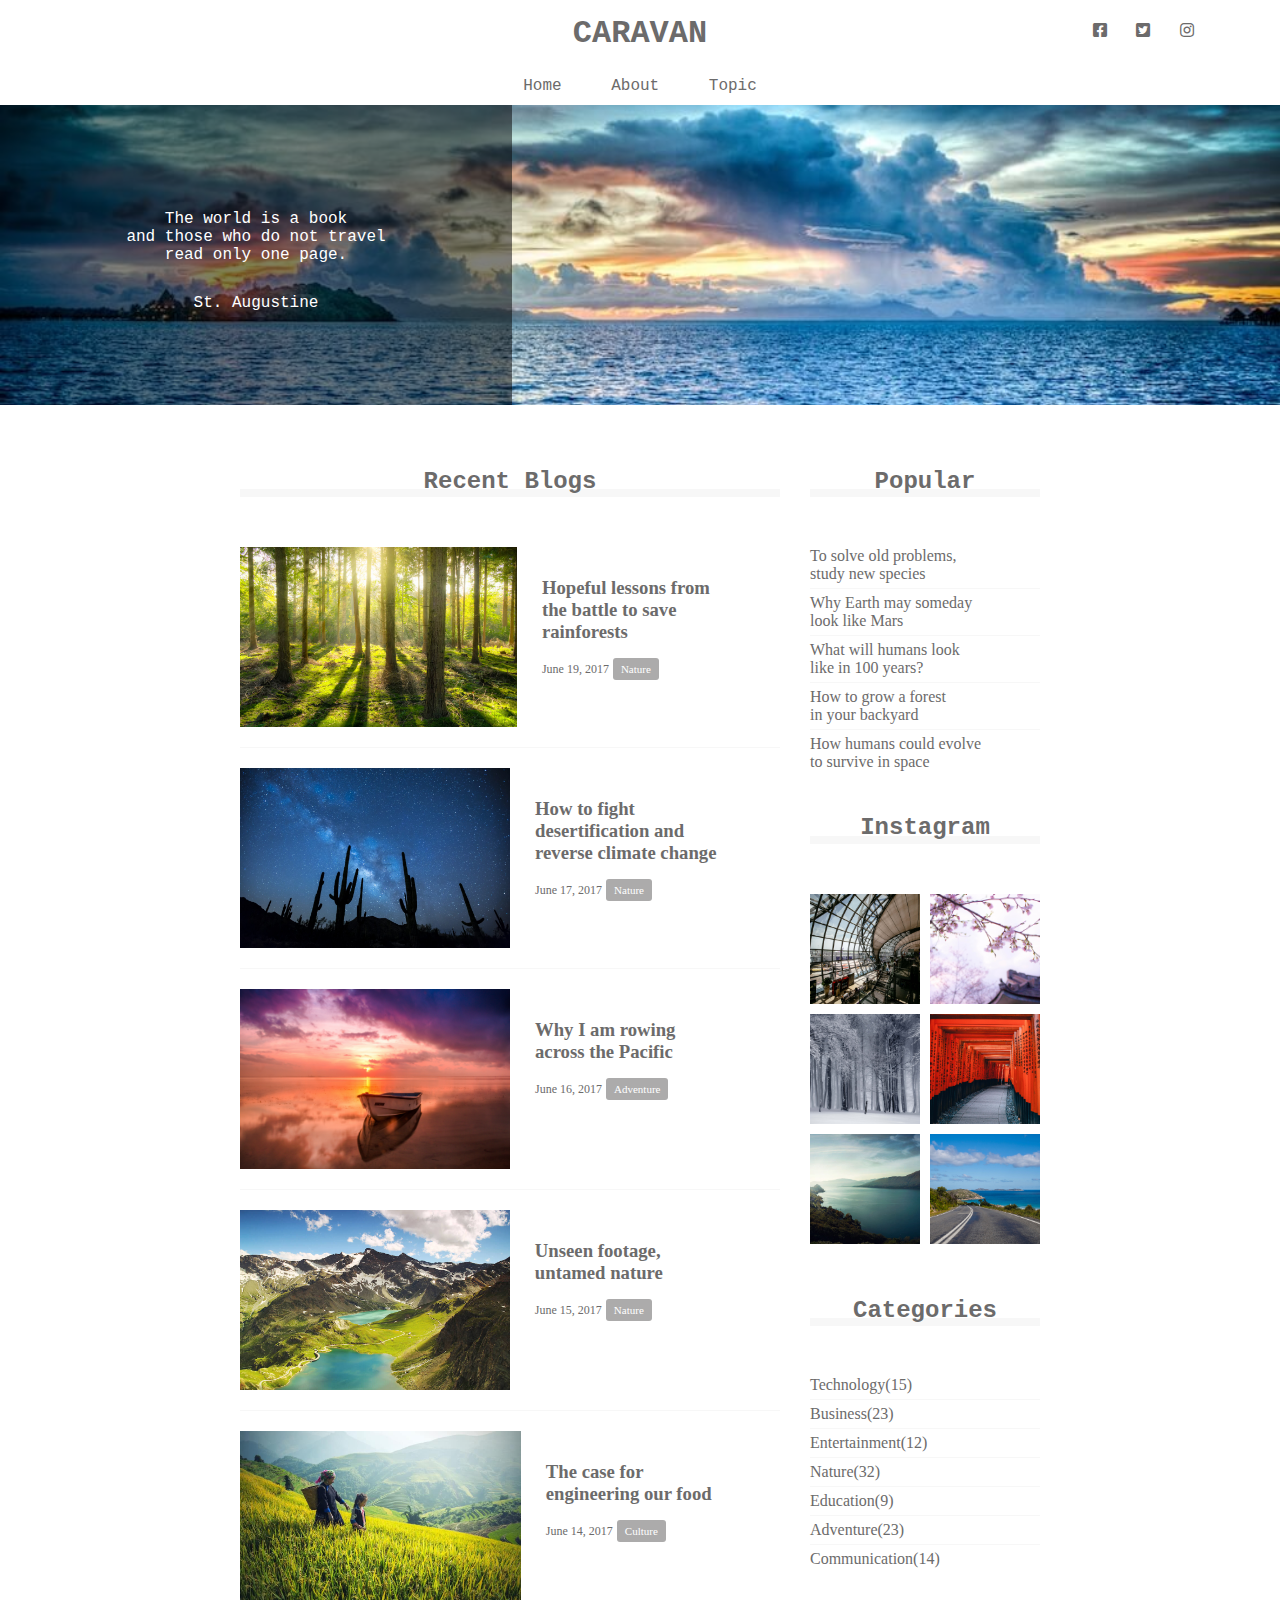
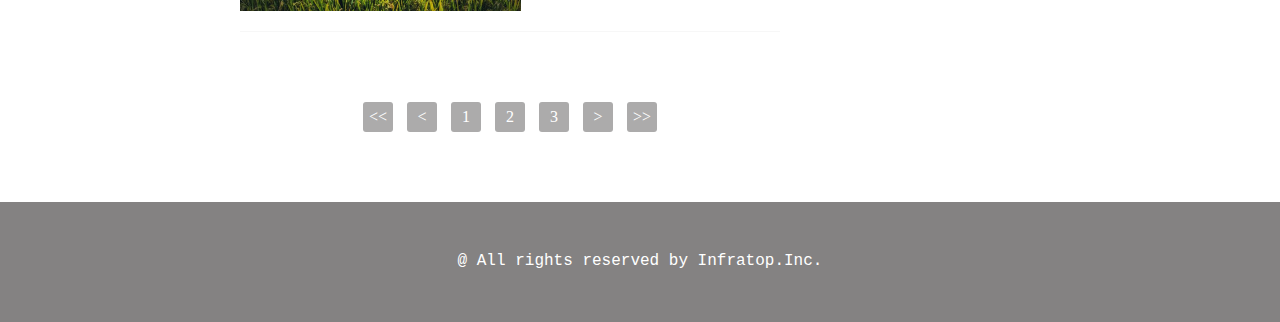
<file: caravan/index.html>
<!DOCTYPE html>
<html>
<head>
	<meta charset="UTF-8">
	<link rel="stylesheet" href="https://use.fontawesome.com/releases/v5.0.13/css/all.css" >
	<!-- CSSファイルの読み込み -->
	<link rel="stylesheet" href="style.css">
	<title>CARAVAN</title>
</head>
<body>
<!-- header -->
<header>
	<h1 class="headline">
		<a href="index.html">CARAVAN</a>
	</h1>
	<div class="social">
		<i class="fab fa-facebook-square"></i>
        <i class="fab fa-twitter-square"></i>
        <i class="fab fa-instagram"></i>
	</div>
</header>
<nav>
	<ul class="nav-list">
	  <li class="nav-list-item">
	  	<a href="index.html">Home</a>
	  </li>
	  <li class="nav-list-item">About</li>
	  <li class="nav-list-item">Topic</li>
	</ul>
</nav>
<!-- main-visual用のdiv -->
  <div class="main-visual">
    <div class="main-visual-content">
    	<!-- pタグと文字を追加 -->
    	<p class="main-visual-text">
    		The world is a book<br>
    		and those who do not travel<br>
    		read only one page.
    	</p>
    	<p class="main-visual-name">
    		St. Augustine
    	</p>
    </div>
  </div>
<!-- main用のdiv -->
  <main class="clearfix">
  	<section class="blog">
  		<h2 class="blog-headline">Recent Blogs</h2>
  		  <div class="blog-box">
  		    <div class="blog-item clearfix">
  			  <img class="blog-image" src="img/forest.jpg">
  			  <section class="blog-text">
  				<h3 class="blog-text-headline">
  					<a href="single.html">
  						Hopeful lessons from<br>
  						the battle to save<br>
  						rainforests
  					</a>
  				</h3>
  				<p class="blog-date">June 19, 2017</p>
  				<span class="category">Nature</span>
  			  </section>
  		    </div>
  		    <div class="blog-item clearfix">
  			  <img class="blog-image" src="img/desert.jpg">
  			  <section class="blog-text">
  				<h3 class="blog-text-headline">
  					<a href="single.html">
  						How to fight<br>
  						desertification and<br>
  						reverse climate change
  					</a>
  				</h3>
  				<p class="blog-date">June 17, 2017</p>
  				<span class="category">Nature</span>
  			  </section>
  		    </div>
  		    <div class="blog-item clearfix">
  			  <img class="blog-image" src="img/sunset.jpg">
  			  <section class="blog-text">
  				<h3 class="blog-text-headline">
  					<a href="single.html">
  						Why I am rowing<br>
  						across the Pacific
  					</a>
  				</h3>
  				<p class="blog-date">June 16, 2017</p>
  				<span class="category">Adventure</span>
  			  </section>
  		    </div>
  		    <div class="blog-item clearfix">
  			  <img class="blog-image" src="img/italy.jpg">
  			  <section class="blog-text">
  				<h3 class="blog-text-headline">
  					<a href="single.html">
  						Unseen footage,<br>
  						untamed nature
  					</a>
  				</h3>
  				<p class="blog-date">June 15, 2017</p>
  				<span class="category">Nature</span>
  			  </section>
  		    </div>
  		    <div class="blog-item clearfix">
  			  <img class="blog-image" src="img/asia.jpg">
  			  <section class="blog-text">
  				<h3 class="blog-text-headline">
  					<a href="single.html">
  						The case for<br>
  						engineering our food
  					</a>
  				</h3>
  				<p class="blog-date">June 14, 2017</p>
  				<span class="category">Culture</span>
  			  </section>
  		    </div>
  		  </div>

  		  <div class="pagination">
  		  	<p><<</p>
  		  	<p><</p>
  		  	<p>1</p>
  		  	<p>2</p>
  		  	<p>3</p>
  		  	<p>></p>
  		  	<p>>></p>
  		  </div>

  	</section>
  	<div class="sidebar">
      <section class="popular">
        <h2 class="sidebar-headline">Popular</h2>
        <div class="sidebar-contents">
          <p class="popular-text">To solve old problems,<br>study new species</p>
          <p class="popular-text">Why Earth may someday<br>look like Mars</p>
          <p class="popular-text">What will humans look<br>like in 100 years?</p>
          <p class="popular-text">How to grow a forest<br>in your backyard</p>
          <p class="popular-text">How humans could evolve<br>to survive in space</p>
        </div>
      </section>
      <section class="instagram">
        <h2 class="instagram-headline">Instagram</h2>
        <div class="sidebar-contents clearfix">
          <div class="instagram-box"></div>
          <div class="instagram-box"></div>
          <div class="instagram-box"></div>
          <div class="instagram-box"></div>
          <div class="instagram-box"></div>
          <div class="instagram-box"></div>
        </div>
      </section>
      <section class="categories">
        <h2 class="categories-headline">Categories</h2>
        <div class="sidebar-contents">
          <p class="categories-text">Technology(15)</p>
          <p class="categories-text">Business(23)</p>
          <p class="categories-text">Entertainment(12)</p>
          <p class="categories-text">Nature(32)</p>
          <p class="categories-text">Education(9)</p>
          <p class="categories-text">Adventure(23)</p>
          <p class="categories-text">Communication(14)</p>
        </div>
      </section>
    </div>
  </main>
<!-- footer -->
<footer>
	<p class="footer-text"> @ All rights reserved by Infratop.Inc.</p>
</footer>
</body>
</html>
</file>
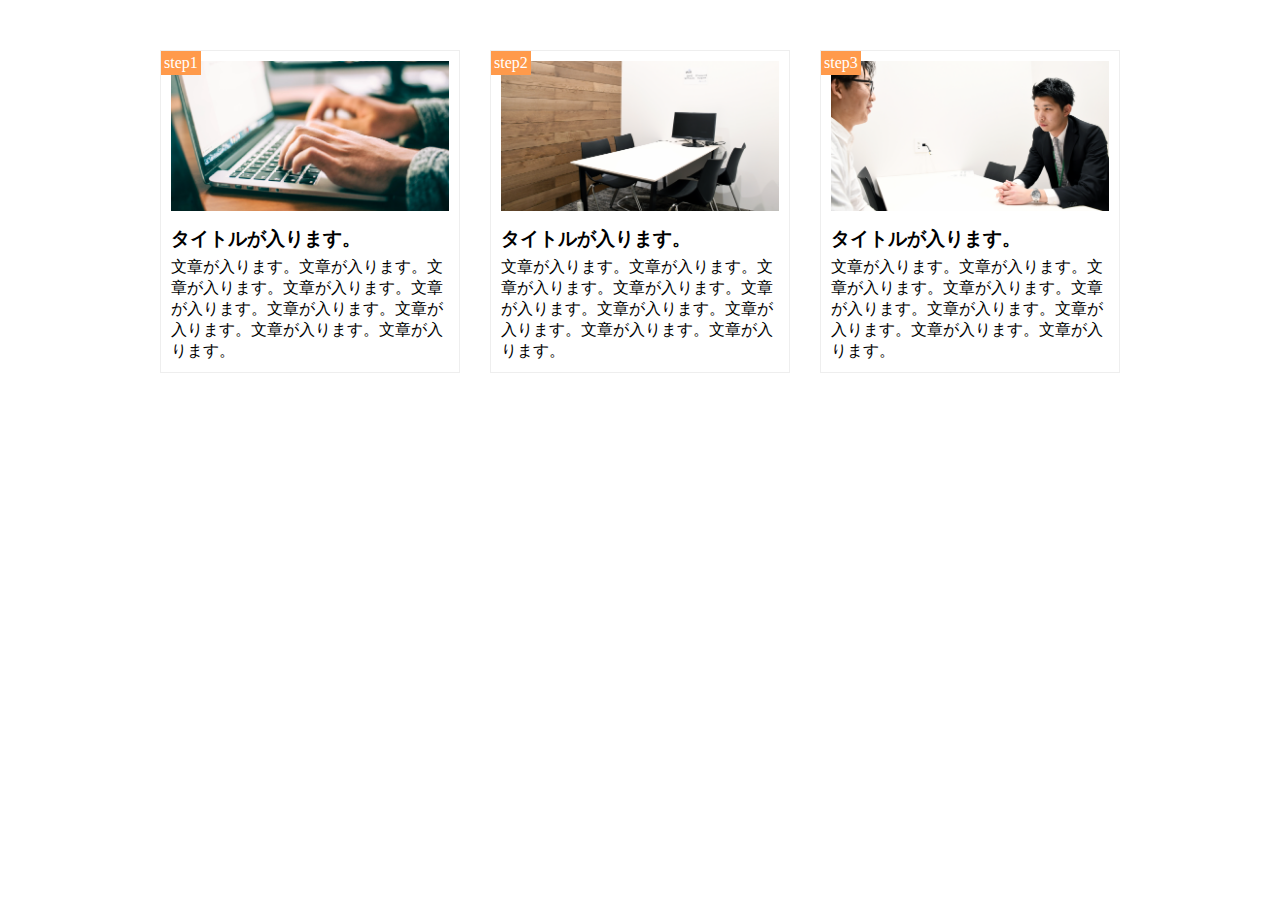
<file: exercise/index.html>
<!DOCTYPE html>
<html>
<head>
	<meta charaset="UTF-8">
	<link rel="stylesheet" href="style.css">
	<title>exercise</title>
</head>
<body>
	<main class="clearfix">
		<section class="colum1">
			<div class="colum1-image"></div>
			<span class="step">step1</span>
			<h3 class="title">タイトルが入ります。</h3>
			<p>文章が入ります。文章が入ります。文章が入ります。文章が入ります。文章が入ります。文章が入ります。文章が入ります。文章が入ります。文章が入ります。</p>
		</section>

		<section class="colum1">
			<div class="colum2-image"></div>
			<span class="step">step2</span>
			<h3 class="title">タイトルが入ります。</h3>
			<p>文章が入ります。文章が入ります。文章が入ります。文章が入ります。文章が入ります。文章が入ります。文章が入ります。文章が入ります。文章が入ります。</p>
		</section>

		<section class="colum1">
			<div class="colum3-image"></div>
			<span class="step">step3</span>
			<h3 class="title">タイトルが入ります。</h3>
			<p>文章が入ります。文章が入ります。文章が入ります。文章が入ります。文章が入ります。文章が入ります。文章が入ります。文章が入ります。文章が入ります。</p>
		</section>

	</main>
</body>
</html>
</file>
<file: caravan/style.css>
/*ブラウザがそれぞれ持っているCSSをリセットするため*/
*{
	margin: 0;
	padding: 0;
	box-sizing: border-box;
	color: #6c6b6b;
}

a{
	text-decoration: none;
}
/*clearfixを追加*/
.clearfix::after {
	content: "";
	display: block;
	clear: both;
}

header, nav, h2, .main-visual, footer {
  font-family: Chalkduster, "Bradley Hand", Courier, "Segoe Print", sans-serif;
}


header {
	position: relative;
	width: 90%;
	padding: 15px 0;
	margin: 0 auto;
	text-align: center;
}
/*headerタグ内のheadlineクラスのみに反映される*/
header .headline{
	font-size: 32px;
}

.social {
  position: absolute;
  top: 22px;
  right: 22px;
}

.social i {
	display: inline-block;
	margin-left:20px;
}

.nav-list {
	text-align: center;
	padding: 10px 0;
	margin: 0 auto;
}

.nav-list-item {
	list-style: none;
	display: inline-block;
	margin: 0 20px;
}

.main-visual{
	width: 100%; /*横幅いっぱい*/
	height: 300px; /*高さ300px*/
	background-image:url(img/mv.jpg);
	background-size:cover;
	background-position:center;
}
.main-visual-content{
	width: 40%; /*横幅を指定*/
	height: 300px; /*親の高さに揃える*/
	background-color:rgba(0,0,0,0.5);
	text-align:center;
	padding-top:105px;
}
.main-visual-text {
	color:#fff;
}
.main-visual-name {
	margin-top:30px;
	color:#fff;
}

main{
	width: 800px; /*横幅*/
	margin: 0 auto;
	padding:70px 0;
}
.blog{
	width: 540px;
	float: left; /*要素を左揃えで並べる*/
	margin-right: 30px;
}
.blog-headline{
	border-bottom: 8px solid #f7f7f7;
	text-align:center;
	line-height: 0.6;
}
.blog-box{
	padding-top:50px;
}
.blog-item{
	padding-bottom:20px;
	margin-bottom:20px;
	border-bottom:1px solid #f7f7f7;
}
.blog-image{
	height: 180px;
	float:left;
}
.blog-text{
	float:left;
	padding-top:30px;
	padding-left:25px;
}
.blog-text-headline{
	padding-bottom: 15px;
}
.blog-date{
	font-size:12px;
	display:inline-block;
}
.category{
	display:inline-block;
	padding:5px 8px;
	background-color:#acabab;
	border-radius:3px;
	color:#fff;
	font-size:11px;
}

.pagination{
	text-align:center;
	padding-top:50px;
}

.pagination p {
	display: inline-block;
	width: 30px;
	height: 30px;
	margin:0 5px;
	color: #fff;
	background-color:#acabab;
	border-radius:3px;
	line-height:30px;
}

.sidebar {
  width: 230px;
  float: left;
}
.sidebar-headline, .instagram-headline, .categories-headline {
  border-bottom: 8px solid #f7f7f7;
  text-align: center;
  line-height: 0.6;
}
.sidebar-contents {
  padding: 50px 0;
  }
.popular-text, .categories-text {
  padding-bottom: 5px;
  border-bottom: 1px solid #f7f7f7;
  margin-bottom: 5px;
  }
.popular-text:last-child, .categories-text:last-child {
  margin: 0;
  padding: 0;
  border: none;
  }
.instagram-box {
  float: left;
  width: 110px;
  padding-top: 110px;
  background-size: cover;
  background-position: center;
  }
.instagram-box:nth-child(odd) {
  margin: 0 10px 10px 0;
  }
.instagram-box:nth-child(1) {
  background-image: url(img/airport.jpg);
  }
.instagram-box:nth-child(2) {
  background-image: url(img/japan.jpg);
  }
.instagram-box:nth-child(3) {
  background-image: url(img/snow.jpg);
  }
.instagram-box:nth-child(4) {
  background-image: url(img/japan2.jpg);
  }
.instagram-box:nth-child(5) {
  background-image: url(img/lake.jpg);
  }
.instagram-box:nth-child(6) {
  background-image: url(img/road.jpg);
  }

footer {
	width: 100%; /*横幅*/
	height: 120px; /*高さ*/
	text-align: center;
	padding: 50px 0;
	background-color: #848282;
}
.footer-text{
	color: #fff;
}
</file>
<file: exercise/style.css>
*{
	margin: 0;
	padding: 0;
	box-sizing:border-box;
}

.clearfix::after{
	content:"";
	display:block;
	clear:both;
}

main {
	width: 960px;
	margin:50px auto;
}

.colum1 {
	width: 300px;
	float: left;
	margin-right: 30px;
    padding: 10px;
    position: relative;
    border: 1px solid #eee;
}

.colum1:last-child{
	margin-right: 0px;
}

.colum1-image {
	height:150px;
	background-image:url(img/flow01.png);
	background-size: cover;
	background-position: bottom;
}

.colum2-image {
	height:150px;
	background-image:url(img/flow02.png);
	background-size: cover;
	background-position: bottom;
}

.colum3-image {
	height:150px;
	background-image:url(img/flow03.png);
	background-size: cover;
	background-position: bottom;
}

.step {
	position:absolute;
	top:0;
	left:0;
	background-color:#FF9A4B;
    color: #fff;
    padding: 3px;
}

.title {
	margin: 15px 0 5px;
}
</file>
